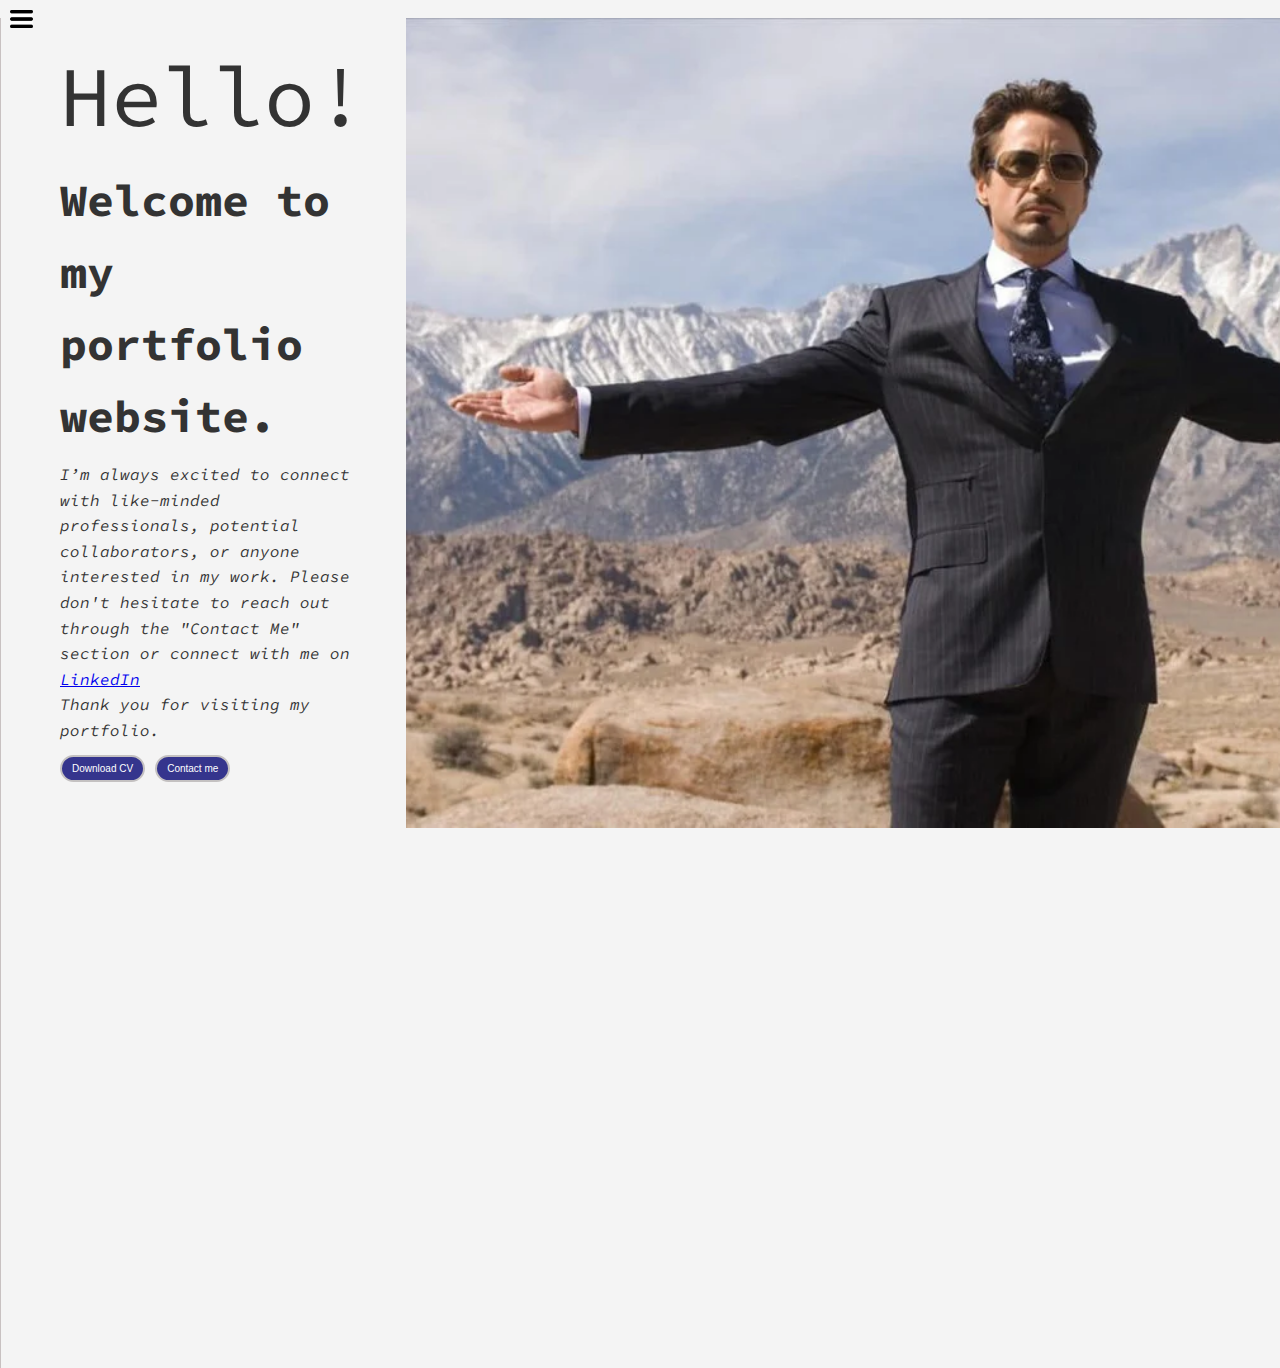
<file: index.html>
<!DOCTYPE html>
<html lang="en">
<head>
    <meta charset="UTF-8">
    <meta name="viewport" content="width=device-width, initial-scale=1.0">
    <title>Karan Sriwastov - Dev, ML, cloud enthuastic</title>
    <link rel="stylesheet" href="style.css">
</head>
<body>
    <div class="container">
    <div class="sidebar sidebarGo">
        <nav>
            <ul>
                <li><a href="index.html"> Home</a> </li>
                <li><a href="intro.html">My intro</a></li>
                <!-- <li><a href="services.html">Services</a></li> -->
                <li><a href="blog.html">Blog</a></li>
                <li><a href="contact.html">Contact Me</a></li>
            </ul>
        </nav>
    </div>
    <div class="main">
        <div class="hamburger">
            <img class="ham" src="horizontal_line.png" alt="ham"  width="23">
            <img class="cross" src="cross.png" alt="" width="23">
        </div>
        <div class="infoContainer">
            <div class="devInfo">
                <div class="hello">Hello! </div>
                <div class="name">Welcome to my portfolio website.</div>
                <!-- <div class="about">I am a learner, Interest in Web developing and cloud computing.</div> -->
                <div class="moredetail">I’m always excited to connect with like-minded professionals, potential collaborators, or anyone interested in my work. Please don't hesitate to reach out through the "Contact Me" section or connect with me on <a href="https://www.linkedin.com/in/karansriwastov?utm_source=share&utm_campaign=share_via&utm_content=profile&utm_medium=android_app" >LinkedIn</a><br> Thank you for visiting my portfolio.</div>
                <div class="buttons">
                     <a href="cv.txt" target="_blank">  <button>Download CV</button></a><!--to open cv in new tab target is used -->
                    <a href="contact.html"> <button>Contact me</button></a>
                </div>

            </div>
            <div class="devPic"><img src="ironman.webp" alt="welcome"></div>
        </div>
    </div>
    </div>
<script src="script.js"></script>
</body>
</html>
</file>
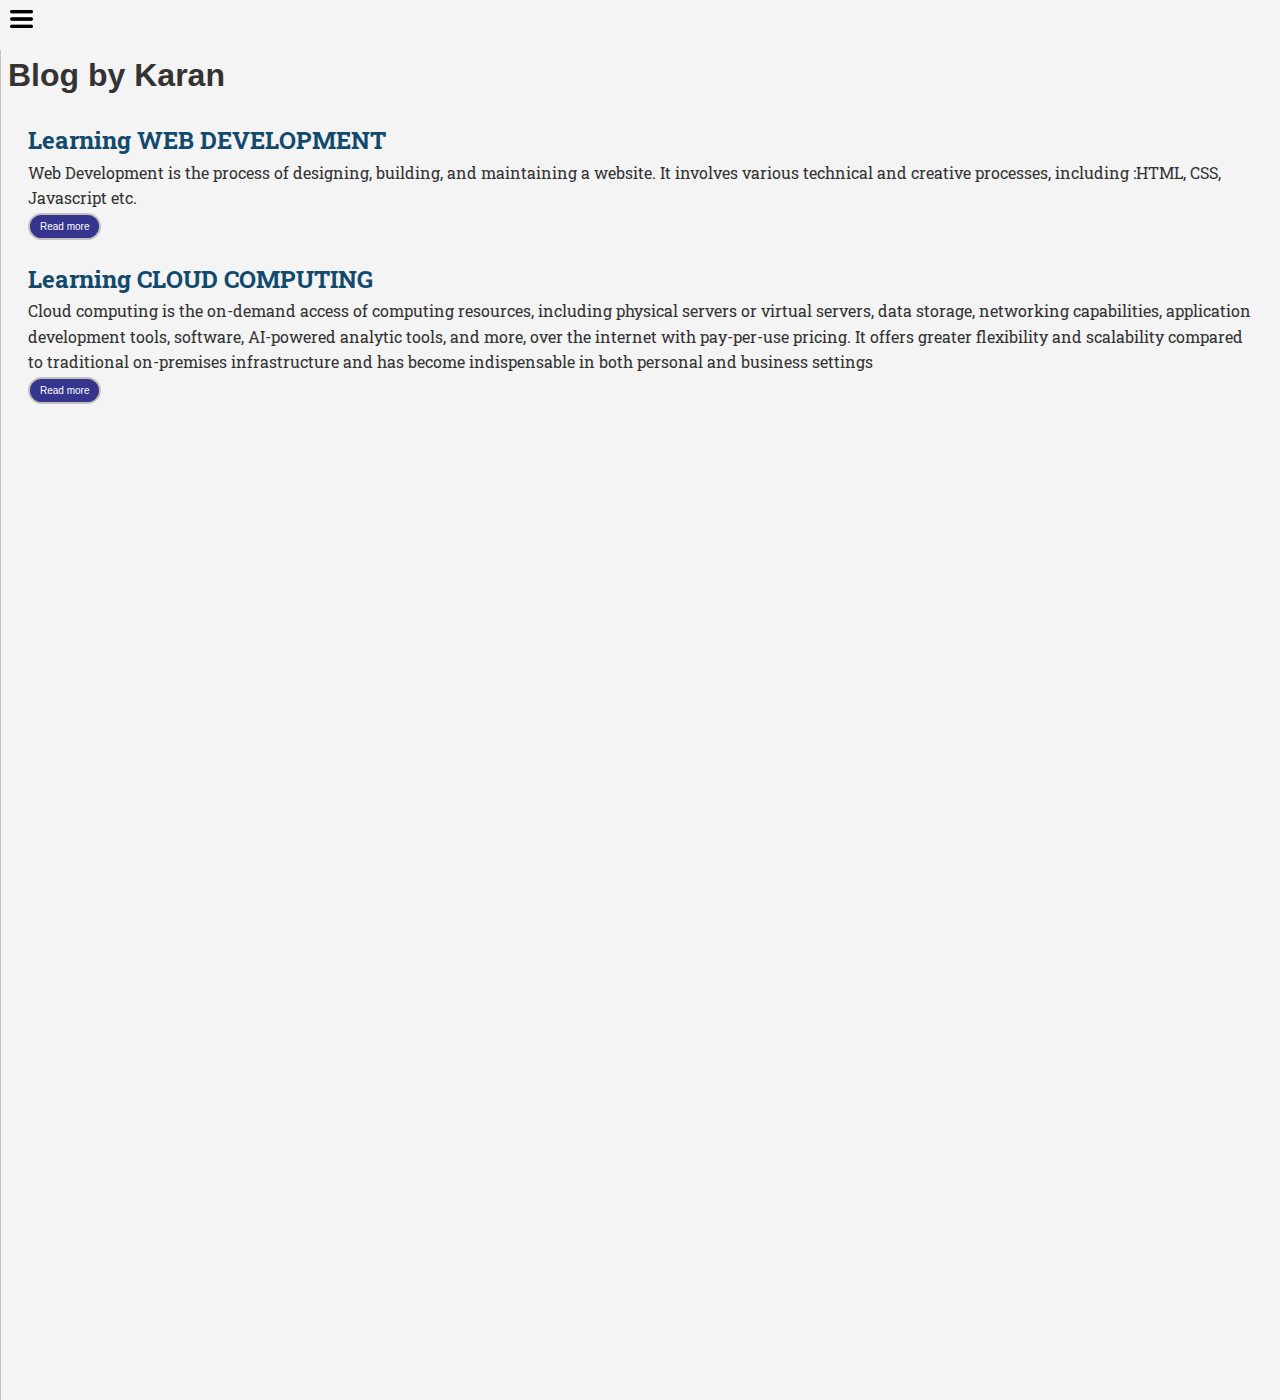
<file: blog.html>
<!DOCTYPE html>
<html lang="en">
<head>
    <meta charset="UTF-8">
    <meta name="viewport" content="width=device-width, initial-scale=1.0">
    <title>Karan Sriwastov - Dev, ML, cloud enthuastic</title>
    <link rel="stylesheet" href="style.css">
</head>
<body>
    <div class="container">
    <div class="sidebar sidebarGo">
        <nav>
            <ul>
                <li><a href="index.html"> Home</a> </li>
                <li><a href="intro.html">My intro</a></li>
                <!-- <li><a href="services.html">Services</a></li> -->
                <li><a href="blog.html">Blog</a></li>
                <li><a href="contact.html">Contact Me</a></li>
            </ul>
        </nav>
    </div>
    <div class="main">
        <div class="hamburger">
            <img class="ham" src="horizontal_line.png" alt="ham"  width="23">
            <img class="cross" src="cross.png" alt="" width="23">
        </div>
        <div class="blogcontainer">
            <h1>Blog by Karan</h1>
            <div class="blogitem">
                <h2>Learning WEB DEVELOPMENT</h2>
                <p>Web Development is the process of designing, building, and maintaining a website. It involves various technical and creative processes, including :HTML, CSS, Javascript etc. </p>
                <div class="buttons"><a href="blogwedd.html" target="_blank"> <button>Read more</button></a></div>
            </div>
            <div class="blogitem">
                <h2>Learning CLOUD COMPUTING</h2>
                <p>Cloud computing is the on-demand access of computing resources, including physical servers or virtual servers, data storage, networking capabilities, application development tools, software, AI-powered analytic tools, and more, over the internet with pay-per-use pricing. It offers greater flexibility and scalability compared to traditional on-premises infrastructure and has become indispensable in both personal and business settings</p>
                <div class="buttons"><a href="blogcloud.html" target="_blank"><button>Read more</button></a></div>
            </div>
            <!-- <div class="blogitem">
                <h2>Learn something</h2>
                <p>Lorem ipsum dolor sit amet consectetur adipisicing elit. Consequuntur nisi impedit, beatae blanditiis commodi minus sint. Quaerat, iusto veniam deleniti aliquid accusantium illum sequi blanditiis?</p>
                <div class="buttons"><button>Read more</button></div>
            </div> -->
        </div>
    </div>
    </div>
    <script src="script.js"></script>
</body>
</html>
</file>
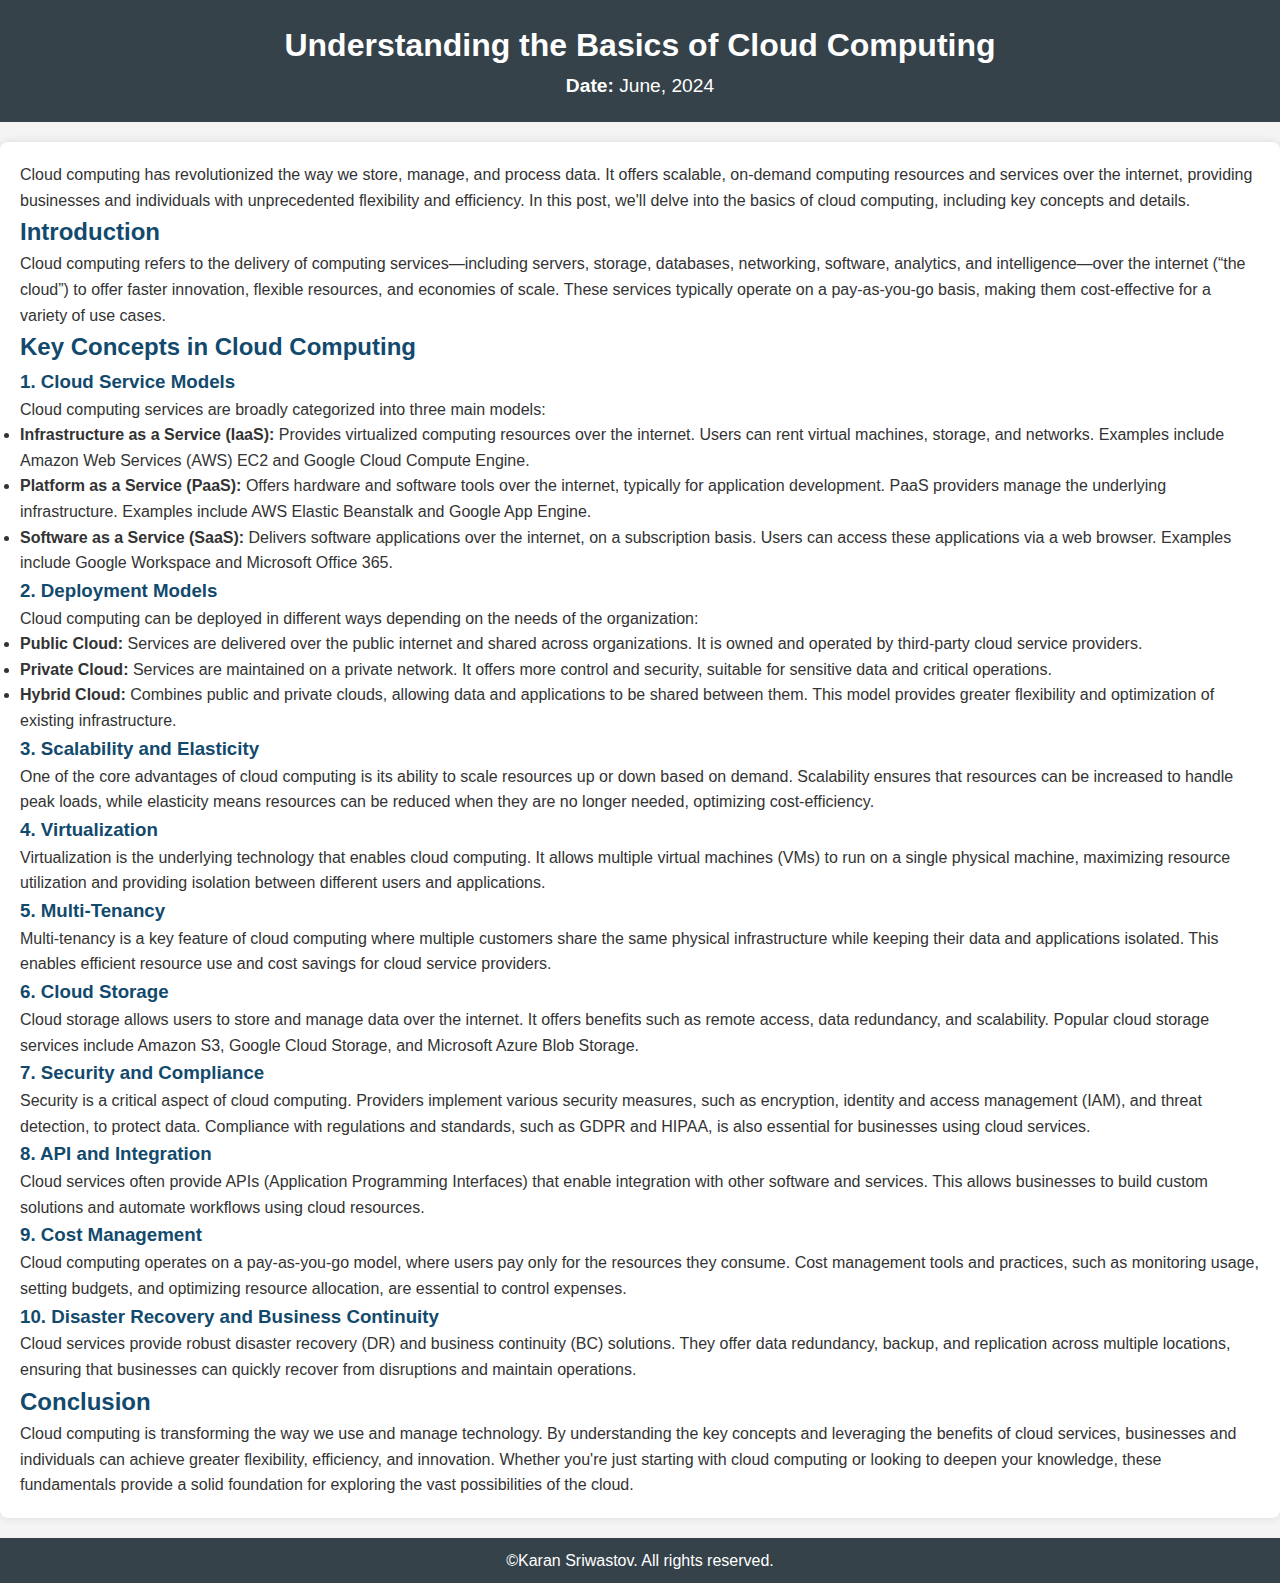
<file: blogcloud.html>
<!DOCTYPE html>
<html lang="en">
<head>
    <meta charset="UTF-8">
    <meta name="viewport" content="width=device-width, initial-scale=1.0">
    <title>Understanding the Basics of Cloud Computing -Karan</title>
    <link rel="stylesheet" href="style.css">
</head>
<body>
    <header>
        <h1>Understanding the Basics of Cloud Computing</h1>
        <p><strong>Date:</strong> June, 2024</p>
    </header>

    <section id="blog-content">
        <p>Cloud computing has revolutionized the way we store, manage, and process data. It offers scalable, on-demand computing resources and services over the internet, providing businesses and individuals with unprecedented flexibility and efficiency. In this post, we'll delve into the basics of cloud computing, including key concepts and details.</p>
        
        <h2>Introduction</h2>
        <p>Cloud computing refers to the delivery of computing services—including servers, storage, databases, networking, software, analytics, and intelligence—over the internet (“the cloud”) to offer faster innovation, flexible resources, and economies of scale. These services typically operate on a pay-as-you-go basis, making them cost-effective for a variety of use cases.</p>

        <h2>Key Concepts in Cloud Computing</h2>

        <h3>1. Cloud Service Models</h3>
        <p>Cloud computing services are broadly categorized into three main models:</p>
        <ul>
            <li><strong>Infrastructure as a Service (IaaS):</strong> Provides virtualized computing resources over the internet. Users can rent virtual machines, storage, and networks. Examples include Amazon Web Services (AWS) EC2 and Google Cloud Compute Engine.</li>
            <li><strong>Platform as a Service (PaaS):</strong> Offers hardware and software tools over the internet, typically for application development. PaaS providers manage the underlying infrastructure. Examples include AWS Elastic Beanstalk and Google App Engine.</li>
            <li><strong>Software as a Service (SaaS):</strong> Delivers software applications over the internet, on a subscription basis. Users can access these applications via a web browser. Examples include Google Workspace and Microsoft Office 365.</li>
        </ul>
        
        <h3>2. Deployment Models</h3>
        <p>Cloud computing can be deployed in different ways depending on the needs of the organization:</p>
        <ul>
            <li><strong>Public Cloud:</strong> Services are delivered over the public internet and shared across organizations. It is owned and operated by third-party cloud service providers.</li>
            <li><strong>Private Cloud:</strong> Services are maintained on a private network. It offers more control and security, suitable for sensitive data and critical operations.</li>
            <li><strong>Hybrid Cloud:</strong> Combines public and private clouds, allowing data and applications to be shared between them. This model provides greater flexibility and optimization of existing infrastructure.</li>
        </ul>
        
        <h3>3. Scalability and Elasticity</h3>
        <p>One of the core advantages of cloud computing is its ability to scale resources up or down based on demand. Scalability ensures that resources can be increased to handle peak loads, while elasticity means resources can be reduced when they are no longer needed, optimizing cost-efficiency.</p>
        
        <h3>4. Virtualization</h3>
        <p>Virtualization is the underlying technology that enables cloud computing. It allows multiple virtual machines (VMs) to run on a single physical machine, maximizing resource utilization and providing isolation between different users and applications.</p>
        
        <h3>5. Multi-Tenancy</h3>
        <p>Multi-tenancy is a key feature of cloud computing where multiple customers share the same physical infrastructure while keeping their data and applications isolated. This enables efficient resource use and cost savings for cloud service providers.</p>
        
        <h3>6. Cloud Storage</h3>
        <p>Cloud storage allows users to store and manage data over the internet. It offers benefits such as remote access, data redundancy, and scalability. Popular cloud storage services include Amazon S3, Google Cloud Storage, and Microsoft Azure Blob Storage.</p>
        
        <h3>7. Security and Compliance</h3>
        <p>Security is a critical aspect of cloud computing. Providers implement various security measures, such as encryption, identity and access management (IAM), and threat detection, to protect data. Compliance with regulations and standards, such as GDPR and HIPAA, is also essential for businesses using cloud services.</p>
        
        <h3>8. API and Integration</h3>
        <p>Cloud services often provide APIs (Application Programming Interfaces) that enable integration with other software and services. This allows businesses to build custom solutions and automate workflows using cloud resources.</p>

        <h3>9. Cost Management</h3>
        <p>Cloud computing operates on a pay-as-you-go model, where users pay only for the resources they consume. Cost management tools and practices, such as monitoring usage, setting budgets, and optimizing resource allocation, are essential to control expenses.</p>
        
        <h3>10. Disaster Recovery and Business Continuity</h3>
        <p>Cloud services provide robust disaster recovery (DR) and business continuity (BC) solutions. They offer data redundancy, backup, and replication across multiple locations, ensuring that businesses can quickly recover from disruptions and maintain operations.</p>

        <h2>Conclusion</h2>
        <p>Cloud computing is transforming the way we use and manage technology. By understanding the key concepts and leveraging the benefits of cloud services, businesses and individuals can achieve greater flexibility, efficiency, and innovation. Whether you're just starting with cloud computing or looking to deepen your knowledge, these fundamentals provide a solid foundation for exploring the vast possibilities of the cloud.</p>
    </section>

    <footer>
        <p>&copy;Karan Sriwastov. All rights reserved.</p>
    </footer>
</body>
</html>
</file>
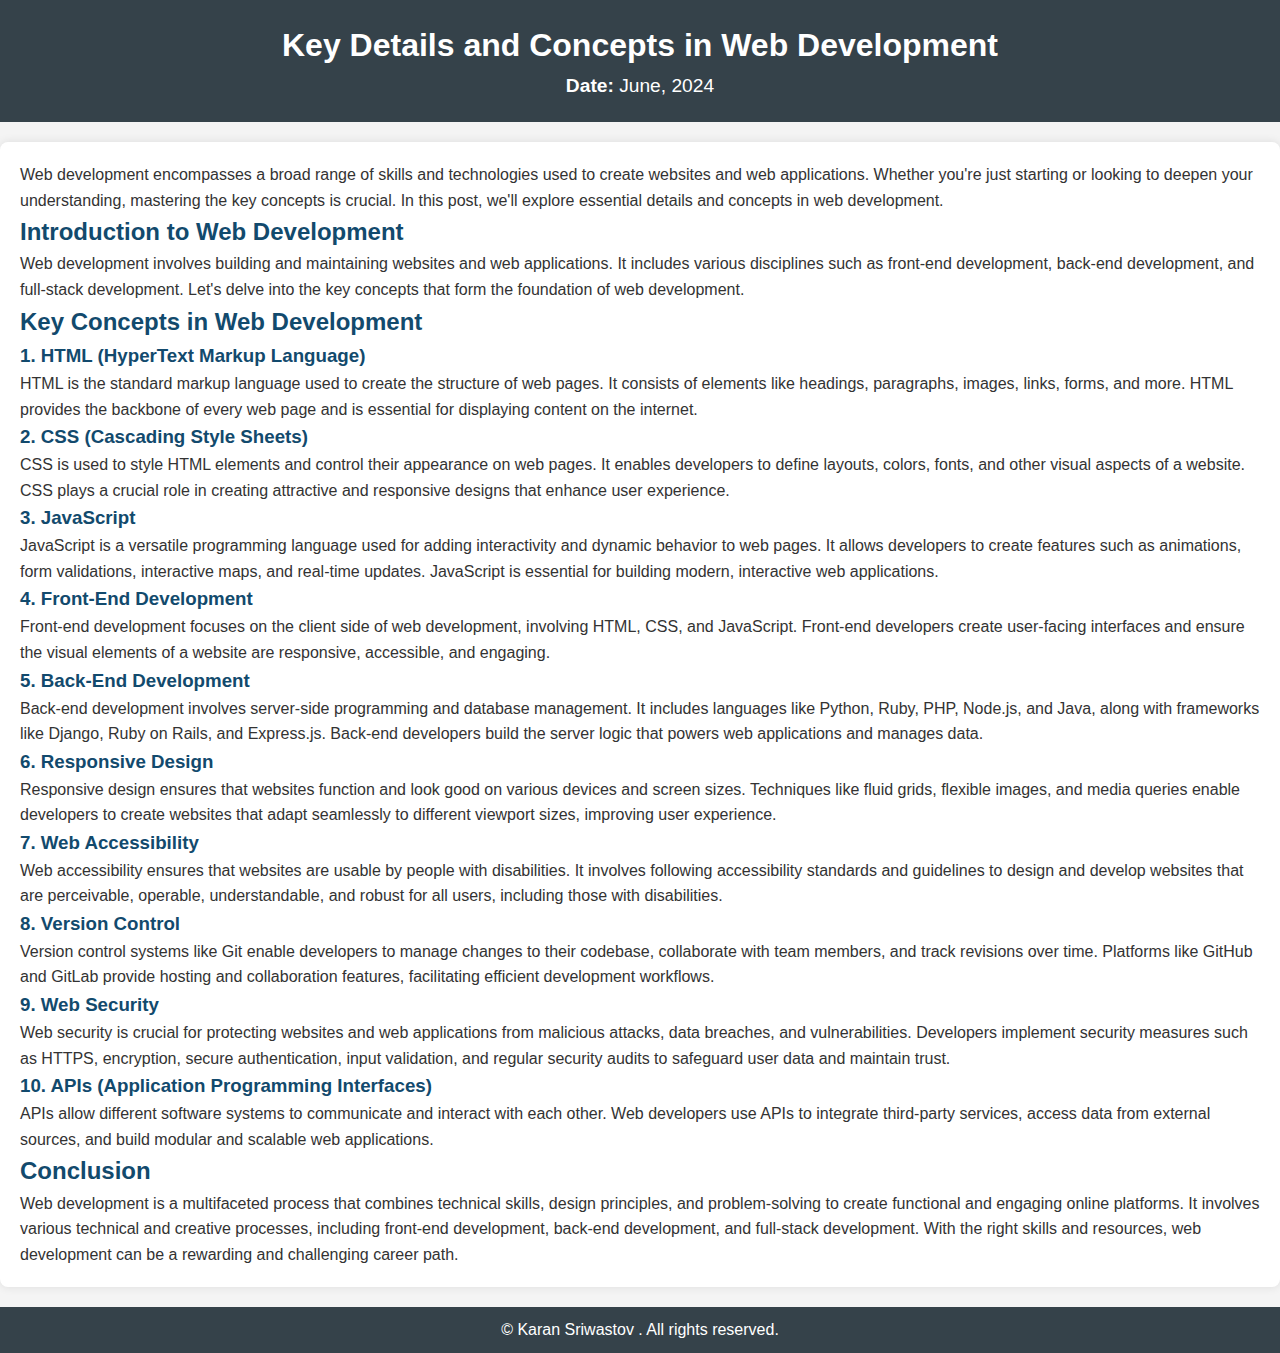
<file: blogwedd.html>
<!DOCTYPE html>
<html lang="en">
<head>
    <meta charset="UTF-8">
    <meta name="viewport" content="width=device-width, initial-scale=1.0">
    <title>Key Details and Concepts in Web Development - [Your Name]</title>
    <link rel="stylesheet" href="style.css">
</head>
<body>
    <header>
        <h1>Key Details and Concepts in Web Development</h1>
        <p><strong>Date:</strong> June, 2024</p>
    </header>

    <section id="blog-content">
        <p>Web development encompasses a broad range of skills and technologies used to create websites and web applications. Whether you're just starting or looking to deepen your understanding, mastering the key concepts is crucial. In this post, we'll explore essential details and concepts in web development.</p>
        
        <h2>Introduction to Web Development</h2>
        <p>Web development involves building and maintaining websites and web applications. It includes various disciplines such as front-end development, back-end development, and full-stack development. Let's delve into the key concepts that form the foundation of web development.</p>

        <h2>Key Concepts in Web Development</h2>

        <h3>1. HTML (HyperText Markup Language)</h3>
        <p>HTML is the standard markup language used to create the structure of web pages. It consists of elements like headings, paragraphs, images, links, forms, and more. HTML provides the backbone of every web page and is essential for displaying content on the internet.</p>
        
        <h3>2. CSS (Cascading Style Sheets)</h3>
        <p>CSS is used to style HTML elements and control their appearance on web pages. It enables developers to define layouts, colors, fonts, and other visual aspects of a website. CSS plays a crucial role in creating attractive and responsive designs that enhance user experience.</p>
        
        <h3>3. JavaScript</h3>
        <p>JavaScript is a versatile programming language used for adding interactivity and dynamic behavior to web pages. It allows developers to create features such as animations, form validations, interactive maps, and real-time updates. JavaScript is essential for building modern, interactive web applications.</p>
        
        <h3>4. Front-End Development</h3>
        <p>Front-end development focuses on the client side of web development, involving HTML, CSS, and JavaScript. Front-end developers create user-facing interfaces and ensure the visual elements of a website are responsive, accessible, and engaging.</p>
        
        <h3>5. Back-End Development</h3>
        <p>Back-end development involves server-side programming and database management. It includes languages like Python, Ruby, PHP, Node.js, and Java, along with frameworks like Django, Ruby on Rails, and Express.js. Back-end developers build the server logic that powers web applications and manages data.</p>
        
        <h3>6. Responsive Design</h3>
        <p>Responsive design ensures that websites function and look good on various devices and screen sizes. Techniques like fluid grids, flexible images, and media queries enable developers to create websites that adapt seamlessly to different viewport sizes, improving user experience.</p>
        
        <h3>7. Web Accessibility</h3>
        <p>Web accessibility ensures that websites are usable by people with disabilities. It involves following accessibility standards and guidelines to design and develop websites that are perceivable, operable, understandable, and robust for all users, including those with disabilities.</p>
        
        <h3>8. Version Control</h3>
        <p>Version control systems like Git enable developers to manage changes to their codebase, collaborate with team members, and track revisions over time. Platforms like GitHub and GitLab provide hosting and collaboration features, facilitating efficient development workflows.</p>
        
        <h3>9. Web Security</h3>
        <p>Web security is crucial for protecting websites and web applications from malicious attacks, data breaches, and vulnerabilities. Developers implement security measures such as HTTPS, encryption, secure authentication, input validation, and regular security audits to safeguard user data and maintain trust.</p>
        
        <h3>10. APIs (Application Programming Interfaces)</h3>
        <p>APIs allow different software systems to communicate and interact with each other. Web developers use APIs to integrate third-party services, access data from external sources, and build modular and scalable web applications.</p>

        <h2>Conclusion</h2>
        <p>Web development is a multifaceted process that combines technical skills, design principles, and problem-solving to create functional and engaging online platforms. It involves various technical and creative processes, including front-end development, back-end development, and full-stack development. With the right skills and resources, web development can be a rewarding and challenging career path.</p>
    </section>

    <footer>
        <p>&copy; Karan Sriwastov . All rights reserved.</p>
    </footer>
</body>
</html>
</file>
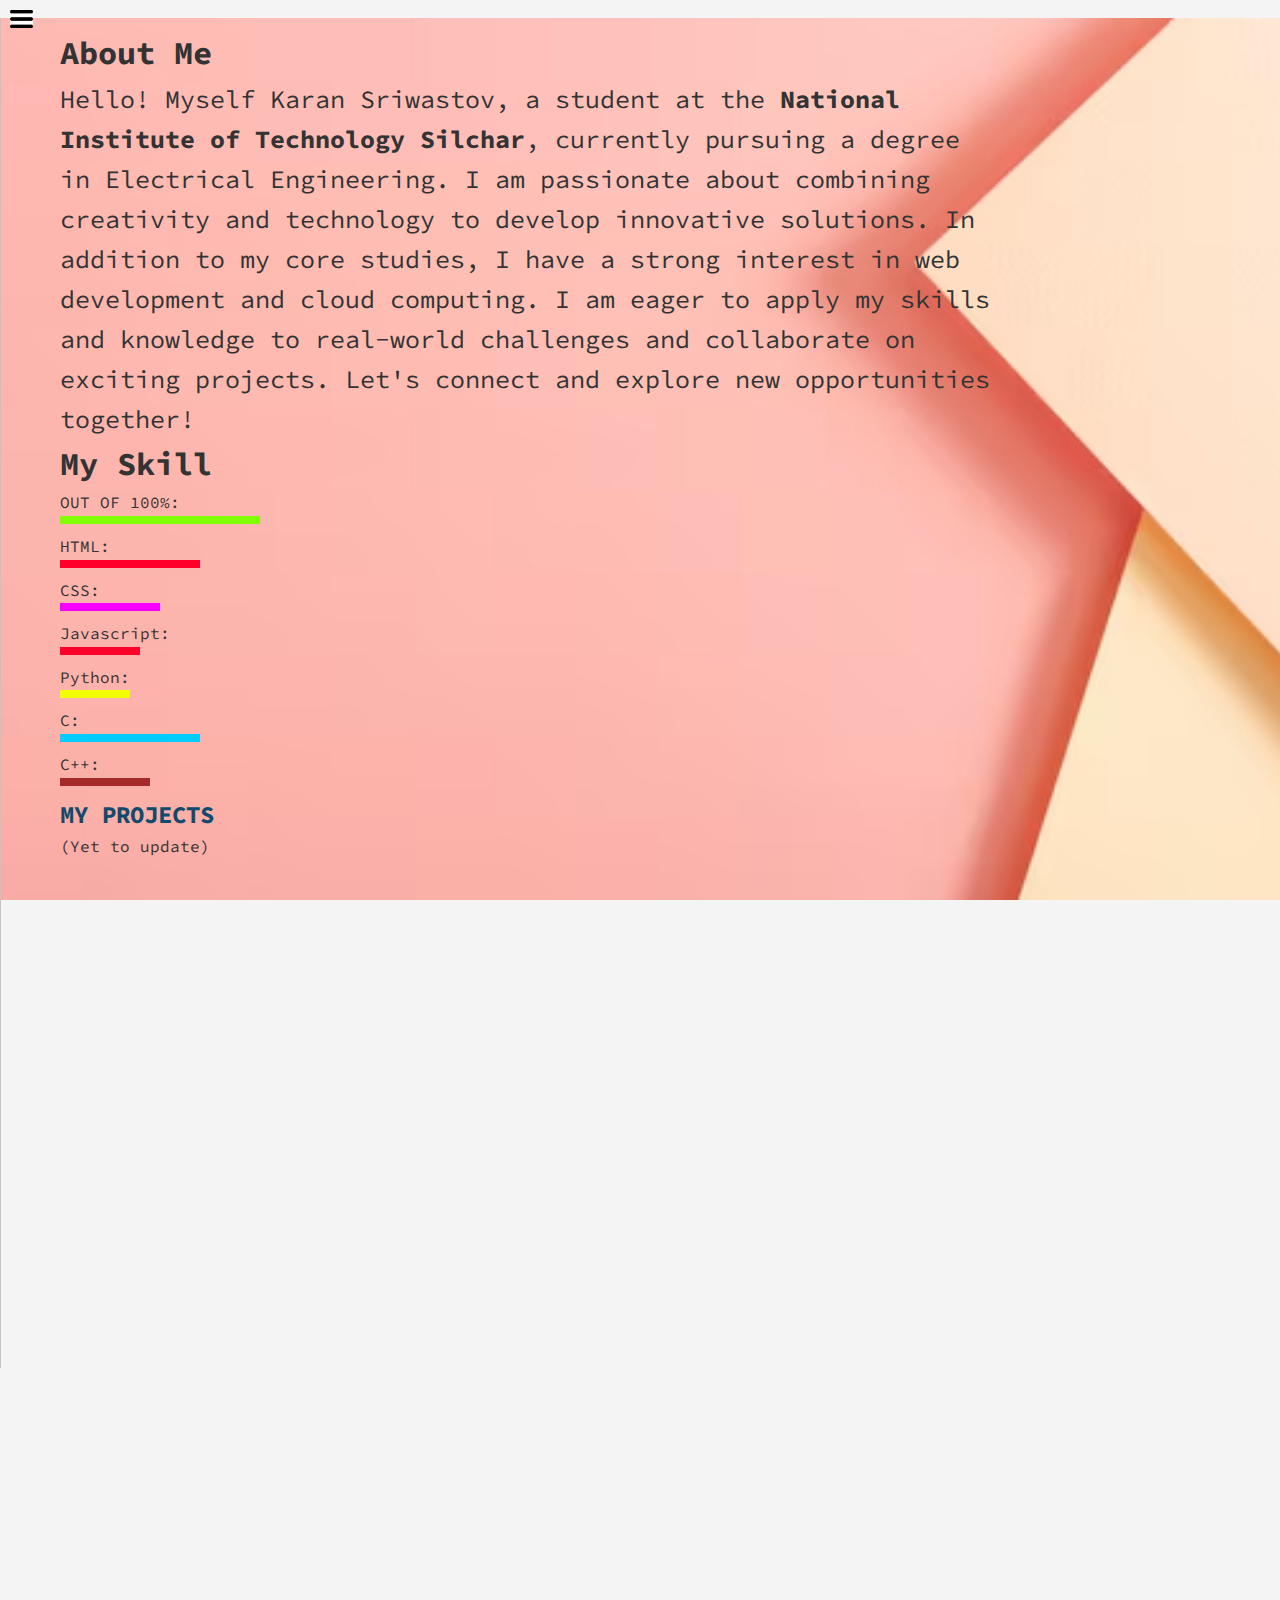
<file: intro.html>
<!DOCTYPE html>
<html lang="en">
<head>
    <meta charset="UTF-8">
    <meta name="viewport" content="width=device-width, initial-scale=1.0">
    <title>Karan Sriwastov - Dev, ML, cloud enthuastic</title>
    <link rel="stylesheet" href="style.css">
</head>
<body>
    <div class="container">
    <div class="introContainer">
    <div class="sidebar sidebarGo">
        <nav>
            <ul>
                <li><a href="index.html"> Home</a> </li>
                <li><a href="intro.html">My intro</a></li>
                <!-- <li><a href="services.html">Services</a></li> -->
                <li><a href="blog.html">Blog</a></li>
                <li><a href="contact.html">Contact Me</a></li>
            </ul>
        </nav>
    </div>
    <div class="main">
        <div class="hamburger">
            <img class="ham" src="horizontal_line.png" alt="ham"  width="23">
            <img class="cross" src="cross.png" alt="" width="23">
        </div>
        <div class="infoContainer">
            <div class="devInfo">
                <h1>About Me</h1>
                <div class="about">
                    
                    Hello! Myself Karan Sriwastov, a student at the<b> National Institute of Technology Silchar</b>, currently pursuing a degree in Electrical Engineering. I am passionate about combining creativity and technology to develop innovative solutions. In addition to my core studies, I have a strong interest in web development and cloud computing. I am eager to apply my skills and knowledge to real-world challenges and collaborate on exciting projects. Let's connect and explore new opportunities together!

                    
                </div>
                
                <h1>My Skill</h1>
                <div class="skillContainer">
                    <div class="skillItem" >OUT OF 100%:<div class="skill" ></div></div>
                    <div class="skillItem" >HTML:<div class="skill" id="html" ></div></div>
                    <div class="skillItem" >CSS:<div class="skill"  id="CSS" ></div></div>
                    <div class="skillItem" >Javascript:<div class="skill" id="Javascript"></div>
                    <div class="skillItem" >Python:<div class="skill" id="Python" ></div></div>
                    <div class="skillItem">C:<div class="skill" id="C"></div></div>
                    <div class="skillItem">C++:<div class="skill" id="C2" ></div></div>
                </div>
                <h2>MY PROJECTS</h2>
                <div class="ProjectContainer">
                    (Yet to update)
                </div>
            </div>
            <!-- <div class="KaranPic"><img src="karan.jpg" alt="Karan Sriwastov" height="50px"></div> -->
        </div>
    </div>
    </div>
    </div>
    </div>
    <script src="script.js"></script>
</body>
</html>
</file>
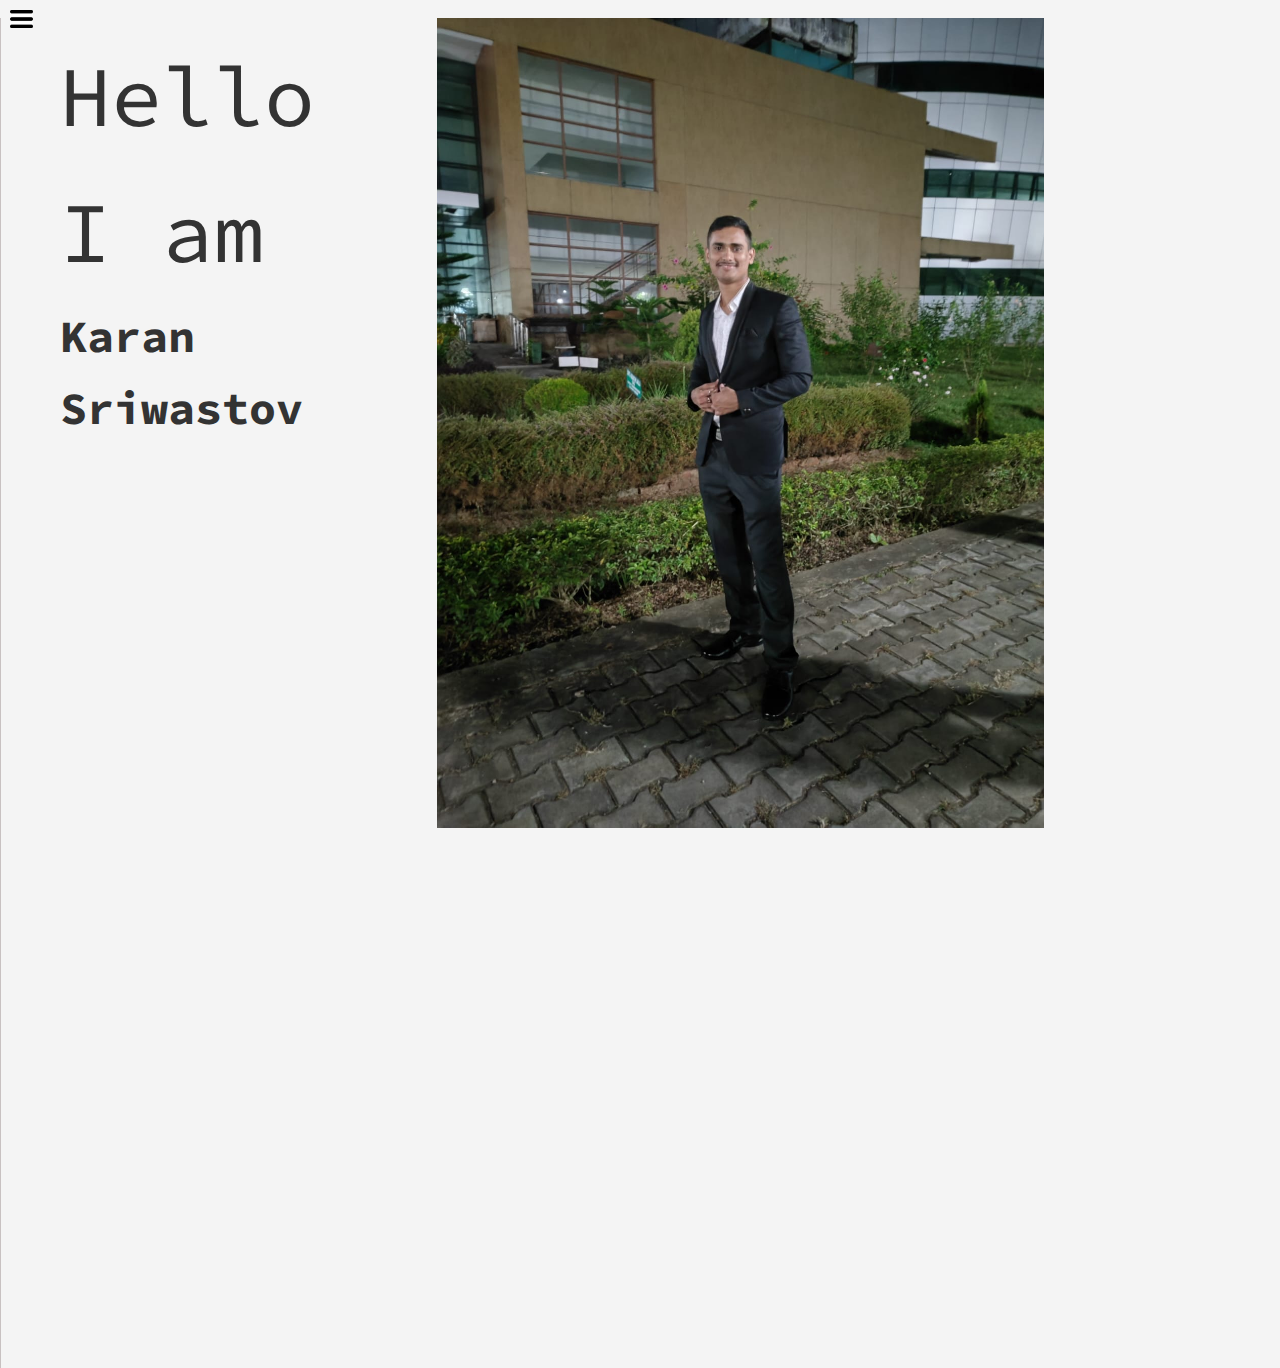
<file: services.html>
<!DOCTYPE html>
<html lang="en">
<head>
    <meta charset="UTF-8">
    <meta name="viewport" content="width=device-width, initial-scale=1.0">
    <title>Karan Sriwastov - Dev, ML, cloud enthuastic</title>
    <link rel="stylesheet" href="style.css">
</head>
<body>
    <div class="container">
    <div class="sidebar sidebarGo">
        <nav>
            <ul>
                <li><a href="/"> Home</a> </li>
                <li><a href="intro.html">My intro</a></li>
                <!-- <li><a href="services.html">Services</a></li> -->
                <li><a href="blog.html">Blog</a></li>
                <li><a href="contact.html">Contact Me</a></li>
            </ul>
        </nav>
    </div>
    <div class="main">
        <div class="hamburger">
            <img class="ham" src="horizontal_line.png" alt="ham"  width="23">
            <img class="cross" src="cross.png" alt="" width="23">
        </div>
        <div class="infoContainer">
            <div class="devInfo">
                <div class="hello">Hello I am </div>
                <div class="name">Karan Sriwastov</div>

                <!-- <div class="about">A learner , Interest in Web developing and cloud computing.</div>
                <div class="moredetail">I am from Tinsukia, Assam. currently , persuading my B.Tech from <b>NIT Silchar</b>.</div>
                <div class="buttons">
                    <a href="cv.txt">  <button>Download CV</button></a>
                    <a href="contact.html"> <button>Contact me</button></a>
                </div> -->

            </div>
            <div class="devPic"><img src="karan.jpg" alt="Karan Sriwastov"></div>
        </div>
    </div>
</div>
<script src="script.js"></script>
</body>
</html>
</file>
<file: style.css>
@import url('https://fonts.googleapis.com/css2?family=Roboto+Slab:wght@100..900&display=swap');
@import url('https://fonts.googleapis.com/css2?family=Roboto+Slab:wght@100..900&family=Source+Code+Pro:ital,wght@0,200..900;1,200..900&display=swap');
*{
    margin: 0px;
    padding: 0px;
}

.sidebar{
    background-color: rgb(200, 193, 193);
    width: 165px;
    font-family:fantasy;
    height: 150vh;
    transition: transform 0.5s ease-in;
    position: absolute;
}
.sidebar nav{
    padding: 0px;
}
.sidebar nav ul{
    padding-top: 40px;
}
.sidebar nav li{
    padding:0px;
    list-style:  none;
    font-size: 30px;
    padding-block: 10px;

}
.sidebar nav li a{
    text-decoration: none;
    color: black;
}
.main{
    /* background-color: antiquewhite; */
    width:100vw;
    
}
.container{
    height: 150vh;
    /* background-image: url(karan.jpg); */
}
.infoContainer{
    /* background-color: brown; */
    height: 113vh;
    width: 80vw;
    margin: 18px 20px ;
    display: flex;
    justify-content: space-around;
}
.devInfo{
    display:flex;
    margin:10px 40px;
    flex-direction: column;
    font-family: "Source Code Pro", monospace;
}
.hello{
    font-size: 85px;
}
.name{
    font-size: 45px;
    font-weight: bold;
}
.about{
    font-size: 25px;
}
.moredetail{
    font-style: italic;
    margin-top: 10px;
    margin-bottom: 10px;
}
.buttons button{
    font-size: 10px;
    border-radius: 40px;
    background-color: rgb(53, 53, 141);
    color:white;
    padding: 6px 10px;
    cursor:pointer;
    border:2px solid rgb(196, 193, 193);
}
.buttons button:hover{
    background-color: rgb(136, 162, 110);
    color:rgb(64, 55, 55);
}
.devPic img{
   height:90vh;
   justify-content: space-around;
}
.contactform {
    padding-top: 56px;
   font-family:cursive;
   padding: 50px;
   margin: 0px 10px;
}
.contactform h1{
    font-family: "Source Code Pro", monospace;
    
}
.contactform button.btn.btn-primary    {
    border-radius: 40px;
    background-color: rgb(53, 53, 141);
    color:white;
    padding: 6px 12px;
    cursor:pointer;
    border:4px solid rgb(196, 193, 193);
    margin-top: 15px;
}
.contactform button.btn.btn-primary:hover{
    background-color: rgb(136, 162, 110);
    color:rgb(64, 55, 55);
}
.mb-3{
    padding-top: 20px;
    display: flex;
    flex-direction:column ;
    padding-bottom: 15px;
}
#emailHelp.form-text{
    font-size: 15px;
    color: #6d6de7;
    padding-top: 15px;
    padding-bottom: 0px;
}
#clientname.form-control{
    border-radius: 100px;
    width:25vw;
}
#clientmail.form-control{
    border-radius: 100px;
    width:25vw;
}
#clientphone.form-control{
    border-radius: 100px;
    width:25vw;
}
#clientenquiry.form-control{
    border-radius: 100px;
    width:25vw;
}
.h1{
    margin :23px;
    font-family:  "Roboto Slab", serif;
}
.blogitem{
    margin:20px;
    font-family:  "Roboto Slab", serif;
}
.blogcontainer{
    margin:50px 8px;
}
.p{
    font-family:"Source Code Pro", monospace ;
}
.h2{
    font-family:  "Roboto Slab", serif;

}
.intro p{
    font-family:"Source Code Pro", monospace ;
}
.skill{
    width:200px;
    height:8px;
    background-color: chartreuse;
    align-items: baseline;
    margin-bottom:10px ;
}
#html{
    width:140px;
    height:8px;
    background-color: rgb(255, 0, 43);
}
#CSS{
    width:100px;
    height:8px;
    background-color: rgb(247, 0, 255);
}
#Javascript{
    width:80px;
    height:8px;
    background-color: rgb(255, 0, 43);
}
#C{
    width:140px;
    height:8px;
    background-color: rgb(0, 204, 255);
}
#C2{
    width:90px;
    height:8px;
    background-color:brown;
}
#Python{
    width:70px;
    height:8px;
    background-color: rgb(242, 255, 0);
}
#html{
    width:140px;
    height:8px;
    background-color: rgb(255, 0, 43);
}
.skillcontainer{
  height: 90vh;
}
.skillitem{
    height:90vh;
}
.hamburger{
    cursor: pointer;
    position: absolute;
    top: 10px;
    left: 10px;
}
.cross{
    margin-left:116px;
}
.sidebarGo{
    transform: translate(-164px, 0px);
    position: absolute;
}
@media (max-width:1000px){
    /* .sidebar{
        transform: translate(-164px, 0px);
        position: absolute;
    } */
     .devPic{
        display: none;
     }
        body {
            font-size: 0.9em;
            background-image: none;
        }

}

body {
    font-family: Arial, sans-serif;
    line-height: 1.6;
    margin: 0;
    padding: 0;
    background-color: #f4f4f4;
    color: #333;
}

header {
    background: #35424a;
    color: #ffffff;
    padding: 20px 0;
    text-align: center;
}

header h1 {
    margin: 0;
}

header p {
    font-size: 1.2em;
}

section {
    padding: 20px;
    margin: 20px 0;
    background: #ffffff;
    border-radius: 8px;
    box-shadow: 0 0 10px rgba(0, 0, 0, 0.1);
}

h2, h3 {
    color: #124a6d;
    margin-top: 0;
}

footer {
    text-align: center;
    padding: 10px 0;
    background: #35424a;
    color: #ffffff;
}
.alert{
    width:100%;
    background: rgb(137, 201, 162);
    padding: 10px 20px;
    border-radius:10px ;
    text-align: left;
    font-size: 18px;
    font-weight: 900;
    display: none;
}
.KaranPic{
    position: relative;
}
.introContainer{
    background-image: url(image2.avif);
    background-repeat: no-repeat;
    width: 100%;
    height: 336vh;
    background-position: center;
    background-size: cover;
    background-attachment: fixed;
}
</file>
